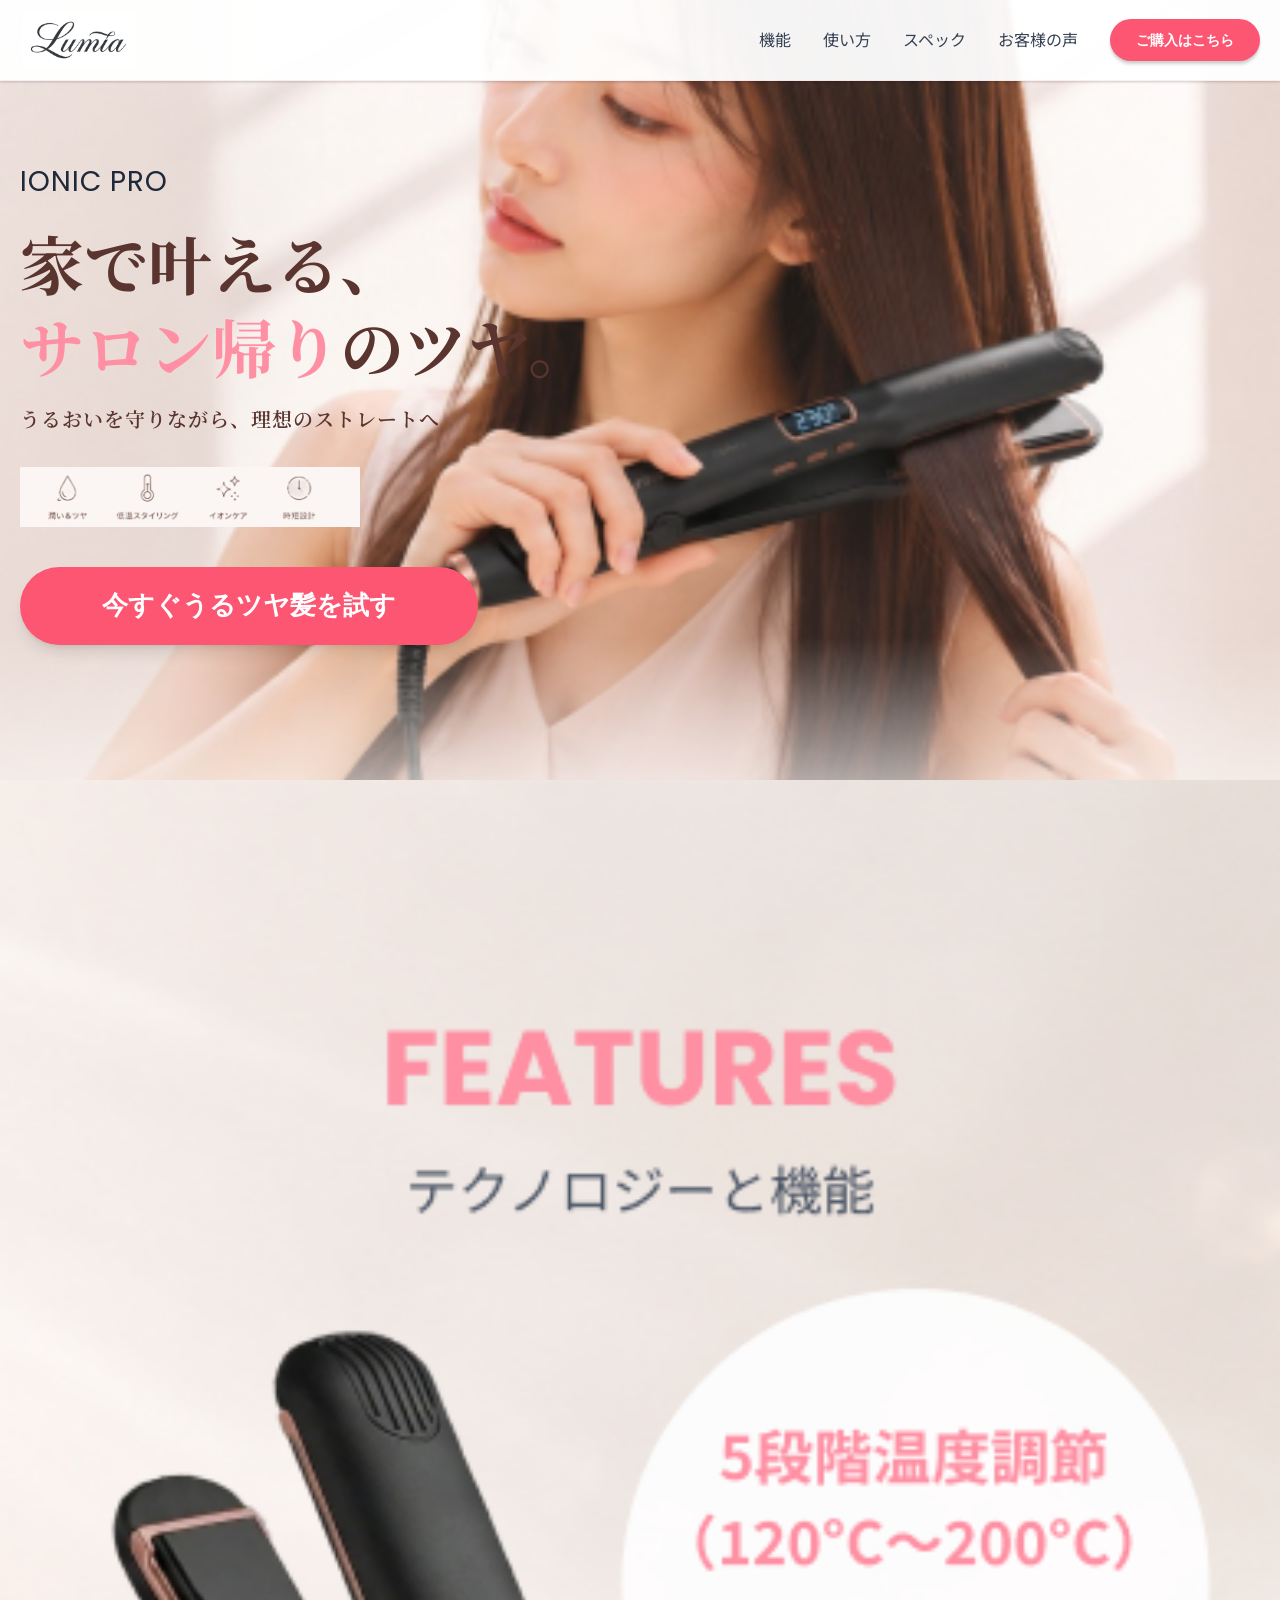
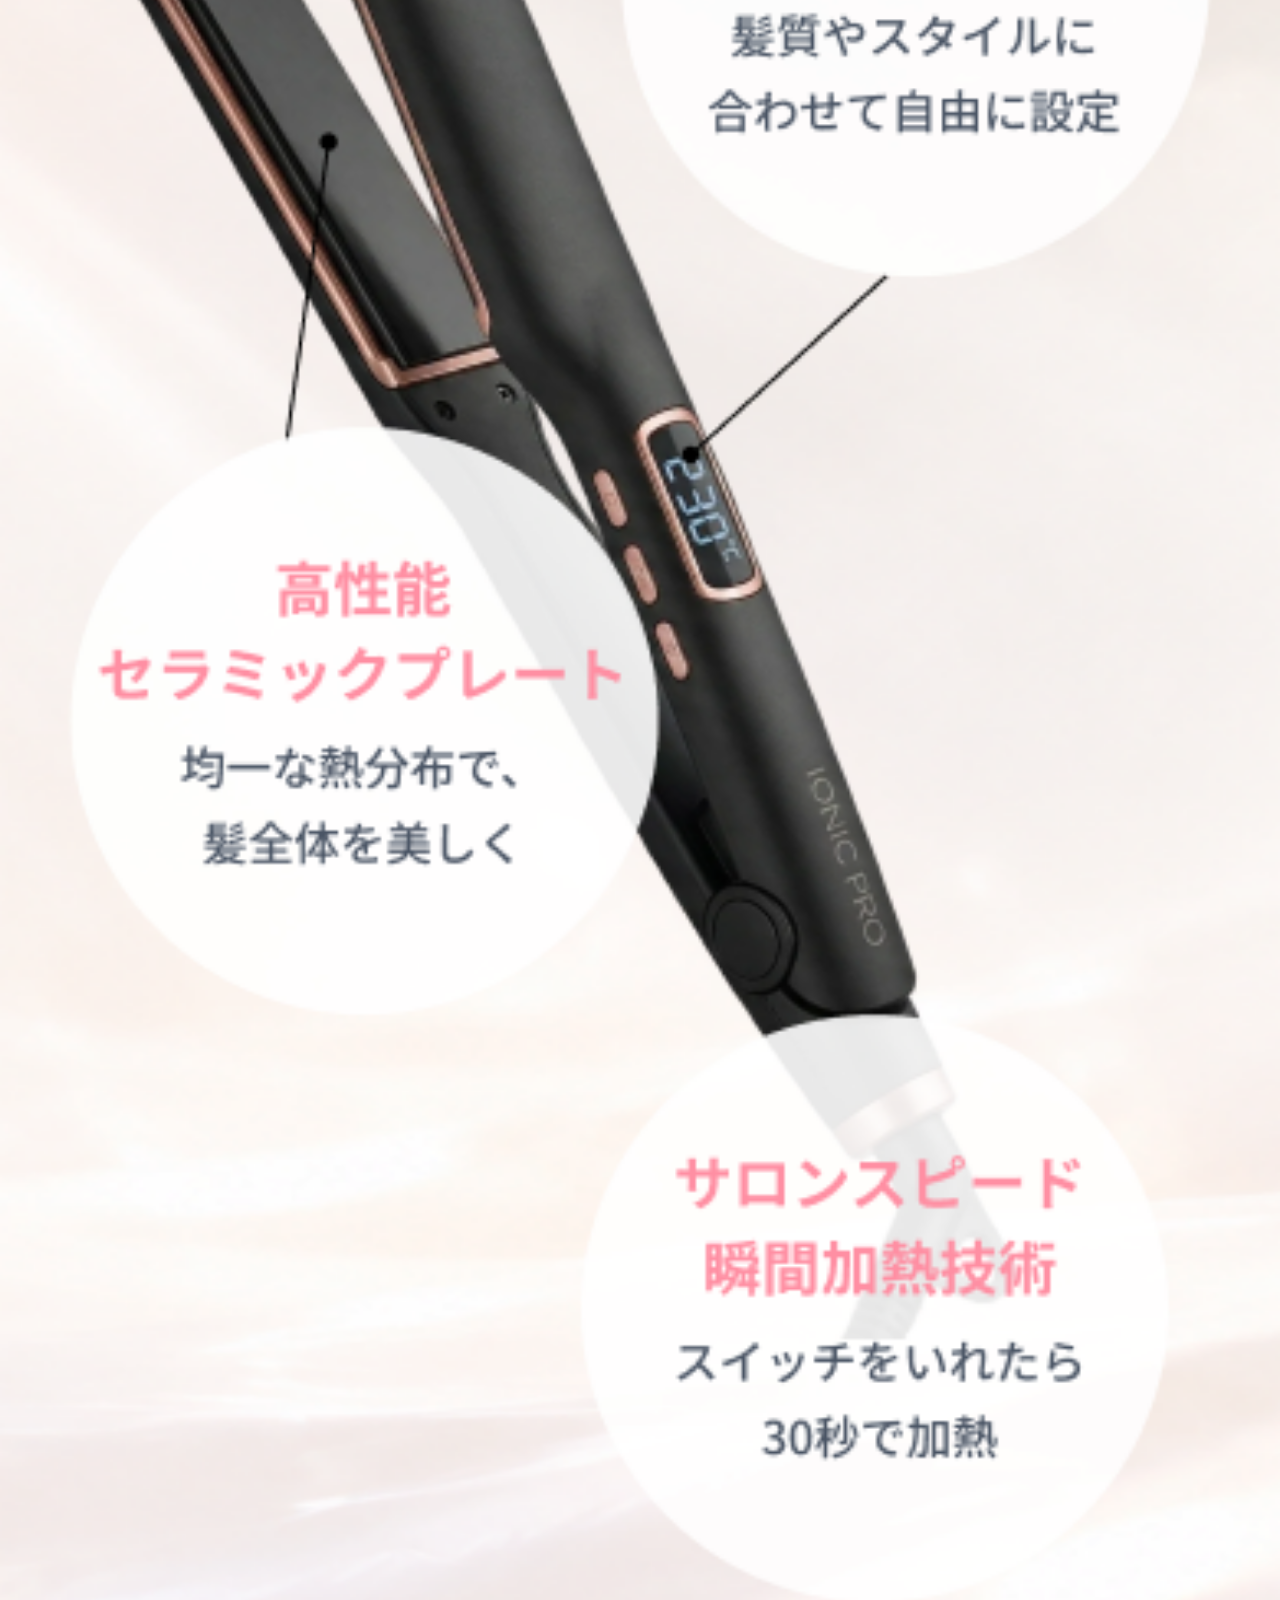
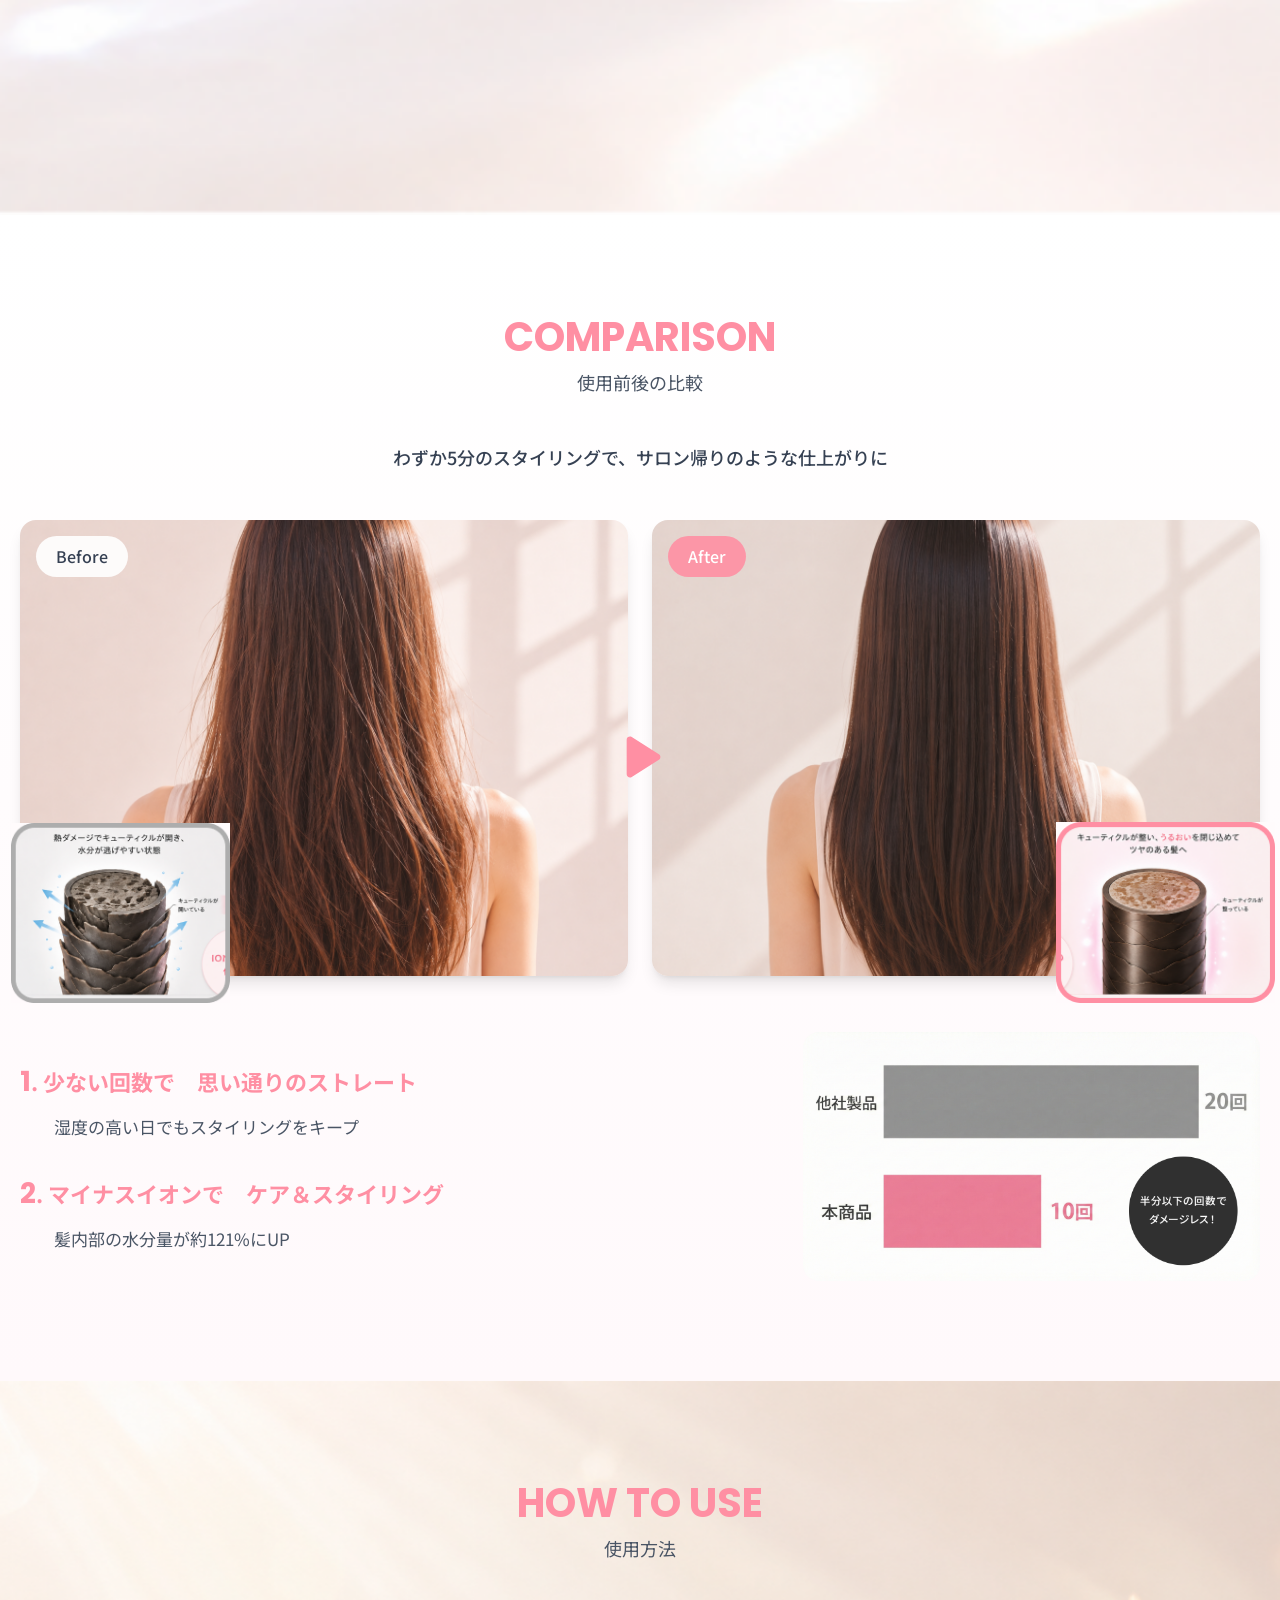
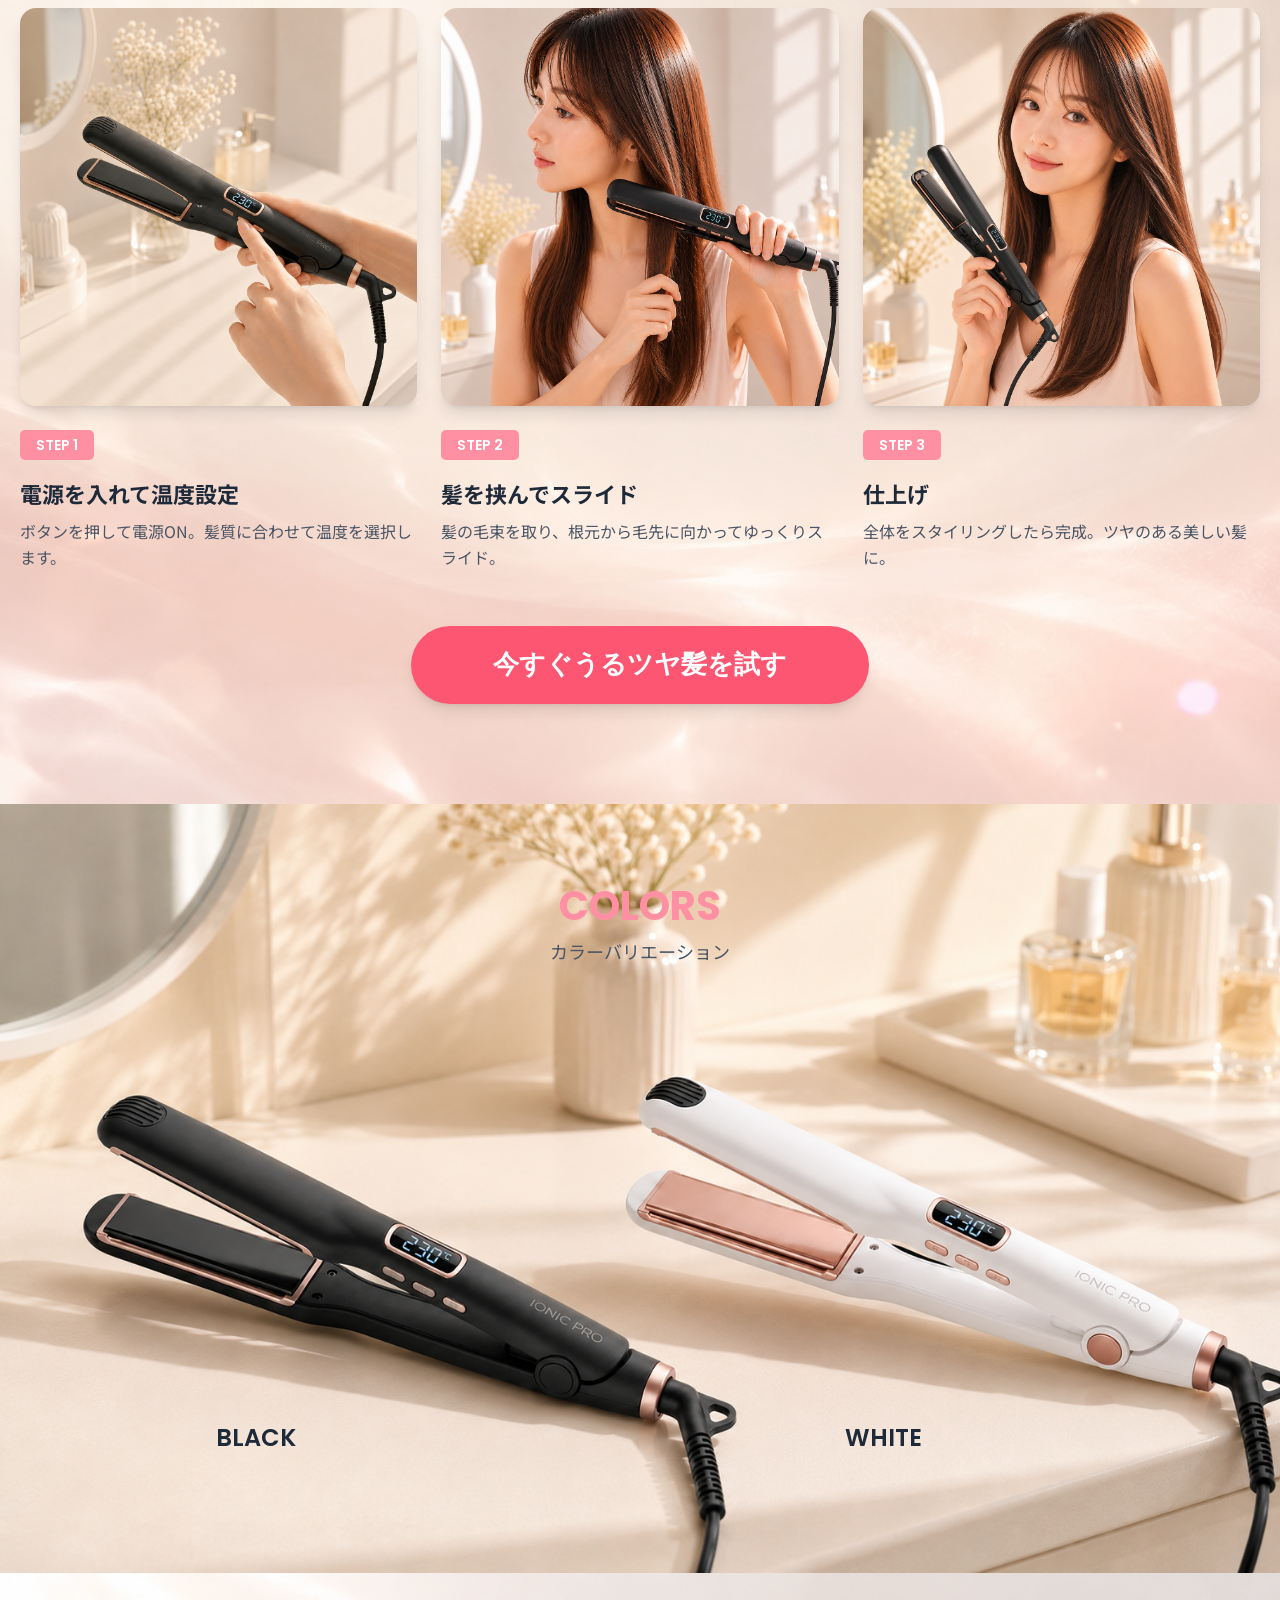
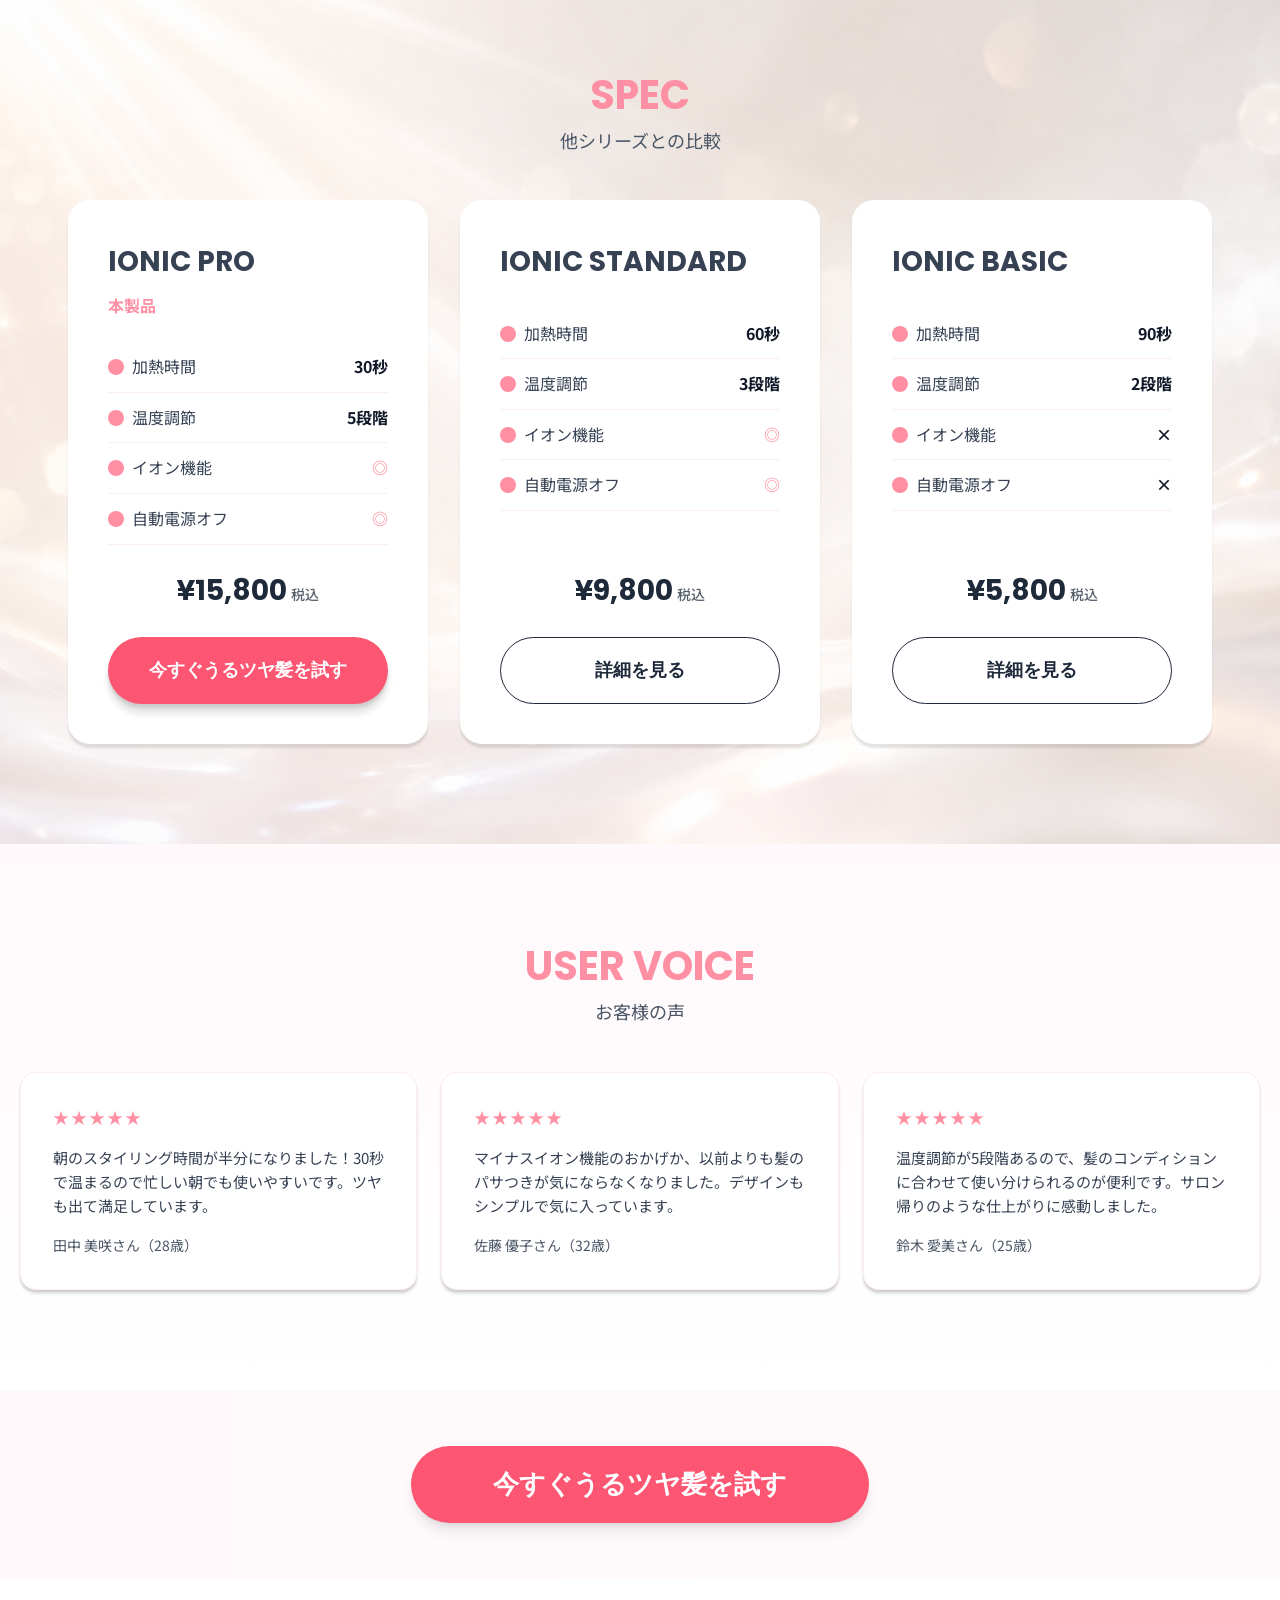
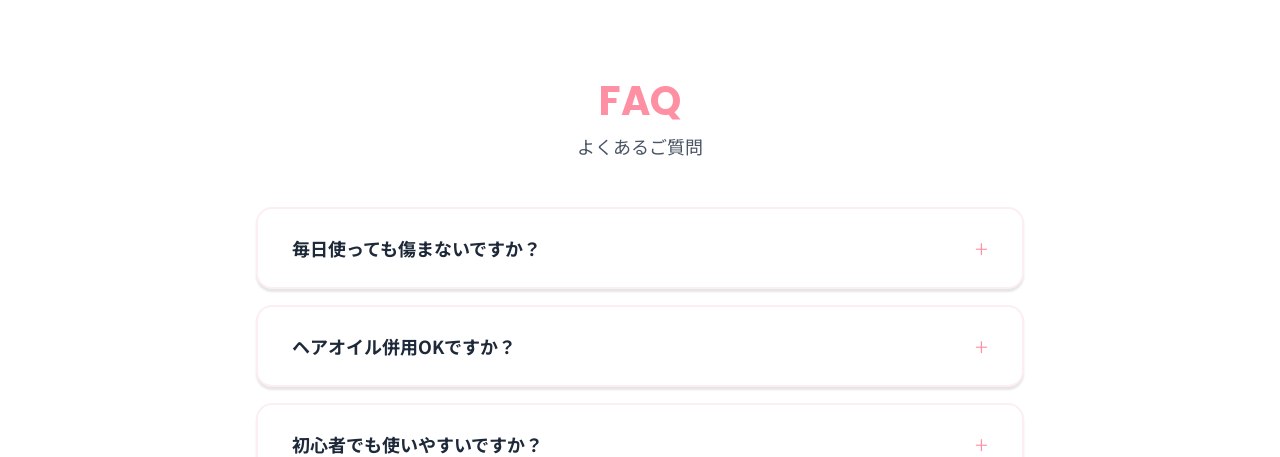
<file: index.html>
<!DOCTYPE html>
<html lang="ja">
<head>
<meta charset="UTF-8">
<meta name="viewport" content="width=device-width, initial-scale=1.0">
<title>IONIC PRO | 家で叶える、サロン帰りのツヤ。</title>
<meta name="description" content="IONIC PRO（イオニックプロ）は、低温スタイリングとマイナスイオンケアで理想のうるツヤストレートを叶えるヘアアイロンです。">
<link rel="preconnect" href="https://fonts.googleapis.com">
<link rel="stylesheet" href="css/base.css">
</head>
<body>

<header class="header">
  <div class="container header__inner">
    <a href="#" class="header__logo">
      <img src="assets/img/header-logo.png" alt="IONIC PRO" width="202" height="58" fetchpriority="high">
    </a>
    <button class="header__menu-btn" id="menuBtn" aria-label="メニューを開く" aria-expanded="false">
      <span></span><span></span><span></span>
    </button>
    <nav class="header__nav" id="headerNav">
      <a href="#features" class="header__link">機能</a>
      <a href="#howtouse" class="header__link">使い方</a>
      <a href="#spec" class="header__link">スペック</a>
      <a href="#uservoice" class="header__link">お客様の声</a>
      <a href="#cta" class="header__cta">ご購入はこちら</a>
    </nav>
  </div>
</header>

<main>
  <section class="hero">
    <div class="hero__photo">
      <picture>
        <source media="(max-width: 768px)" srcset="assets/img/hero-photo-sp.png">
        <img src="assets/img/fv-hero.png" alt="IONIC PROでストレートヘアをセットする女性" class="hero__bg" fetchpriority="high">
      </picture>
      <div class="hero__bg-fade" aria-hidden="true"></div>
    </div>
    <div class="hero__inner">
      <img src="assets/img/hero-brand.png" alt="IONIC PRO" class="hero__brand-img" width="126" height="23">
      <p class="hero__brand">IONIC PRO</p>
      <h1 class="hero__title">家で叶える、<br><span>サロン帰り</span>のツヤ。</h1>
      <p class="hero__desc">うるおいを守りながら、理想のストレートへ</p>
      <picture>
        <source media="(max-width: 768px)" srcset="assets/img/hero-icons-sp.png">
        <img src="assets/img/hero-icons.png" alt="潤い&amp;ツヤ、低温スタイリング、イオンケア、時短設計" class="hero__icons" width="653" height="128" fetchpriority="high">
      </picture>
      <a href="#cta" class="btn-primary">今すぐうるツヤ髪を試す</a>
    </div>
  </section>

  <section id="features" data-src="partials/features.html" class="lazy-section"></section>
  <section id="comparison" data-src="partials/comparison.html" class="lazy-section"></section>
  <section id="howtouse" data-src="partials/howtouse.html" class="lazy-section"></section>
  <section id="colors" data-src="partials/colors.html" class="lazy-section"></section>
  <section id="spec" data-src="partials/spec.html" class="lazy-section"></section>
  <section id="uservoice" data-src="partials/uservoice.html" class="lazy-section"></section>
  <section id="cta" data-src="partials/cta.html" class="lazy-section"></section>
  <section id="faq" data-src="partials/faq.html" class="lazy-section"></section>
  <section id="finalcta" data-src="partials/finalcta.html" class="lazy-section"></section>
  <section id="otherseries" data-src="partials/otherseries.html" class="lazy-section"></section>
</main>

<footer id="footer" data-src="partials/footer.html" class="lazy-section"></footer>

<script src="js/main.js" defer></script>
</body>
</html>
</file>
<file: css/base.css>
@import url("https://fonts.googleapis.com/css2?family=Poppins:wght@600;700&family=Noto+Sans+JP:wght@400;500;700&family=Noto+Serif+JP:wght@600;700&display=swap");

:root {
  --color-accent: #ff8fa3;
  --color-cta: #fd5673;
  --color-heading: #1e2939;
  --color-text: #4a5565;
  --color-text-dark: #364153;
  --color-border: rgba(246, 198, 211, 0.3);
  --font-en: "Poppins", sans-serif;
  --font-jp: "Noto Sans JP", sans-serif;
  --font-jp-serif: "Noto Serif JP", serif;
  --container-width: 1280px;
}

* {
  margin: 0;
  padding: 0;
  box-sizing: border-box;
}

.sp-break {
  display: none;
}

@media (max-width: 768px) {
  .sp-break {
    display: inline;
  }
}

html {
  scroll-behavior: smooth;
  -webkit-text-size-adjust: 100%;
  text-size-adjust: 100%;
}

html,
body {
  overflow-x: hidden;
}

body {
  font-family: var(--font-jp);
  color: var(--color-text-dark);
  line-height: 1.6;
  background: #fff;
  overflow-wrap: break-word;
  line-break: strict;
}

img,
video,
svg {
  display: block;
  max-width: 100%;
  height: auto;
}

a {
  text-decoration: none;
  color: inherit;
}

button {
  font-family: inherit;
  border: none;
  background: none;
  cursor: pointer;
}

.container {
  width: 100%;
  max-width: var(--container-width);
  margin: 0 auto;
  padding: 0 20px;
}

.section-head {
  display: flex;
  flex-direction: column;
  align-items: center;
  gap: 12px;
  text-align: center;
  margin-bottom: 48px;
}

.section-head__en {
  font-family: var(--font-en);
  font-weight: 700;
  font-size: 40px;
  line-height: 1.1;
  color: var(--color-accent);
}

.section-head__ja {
  font-family: var(--font-jp);
  font-size: 18px;
  line-height: 1.3;
  color: var(--color-text);
}

.btn-primary {
  display: inline-flex;
  align-items: center;
  justify-content: center;
  padding: 16px 80px;
  border-radius: 999px;
  border: 2px solid transparent;
  background: var(--color-cta);
  color: #fff;
  font-family: var(--font-en);
  font-weight: 700;
  font-size: 26px;
  box-shadow: 0 10px 15px -3px rgba(0, 0, 0, 0.1), 0 4px 6px -4px rgba(0, 0, 0, 0.1);
  transition: transform 0.2s ease, box-shadow 0.2s ease, background 0.2s ease, color 0.2s ease, border-color 0.2s ease;
}

.btn-primary:hover {
  transform: translateY(-2px);
  background: #fff;
  color: var(--color-cta);
  border-color: var(--color-cta);
  box-shadow: 0 14px 20px -3px rgba(0, 0, 0, 0.15), 0 6px 8px -4px rgba(0, 0, 0, 0.15);
}

.btn-primary--small {
  padding: 20px 64px;
  font-size: 20px;
}

/* Header */
.header {
  position: fixed;
  top: 0;
  left: 0;
  right: 0;
  z-index: 100;
  background: rgba(255, 255, 255, 0.95);
  border-bottom: 1px solid var(--color-border);
  box-shadow: 0 1px 3px 0 rgba(0, 0, 0, 0.1), 0 1px 2px 0 rgba(0, 0, 0, 0.1);
}

.header__inner {
  display: flex;
  align-items: center;
  justify-content: space-between;
  height: 80px;
}

.header__logo img {
  height: 58px;
  width: auto;
}

.header__nav {
  display: flex;
  align-items: center;
  gap: 32px;
}

.header__link {
  font-size: 16px;
  color: var(--color-text-dark);
}

.header__cta {
  display: inline-flex;
  align-items: center;
  justify-content: center;
  padding: 8px 24px;
  border-radius: 50px;
  border: 2px solid transparent;
  background: var(--color-cta);
  color: #fff;
  font-family: var(--font-en);
  font-weight: 700;
  font-size: 14px;
  box-shadow: 0 4px 3px rgba(0, 0, 0, 0.1), 0 2px 2px rgba(0, 0, 0, 0.1);
  white-space: nowrap;
  transition: background 0.2s ease, color 0.2s ease, border-color 0.2s ease;
}

.header__cta:hover {
  background: #fff;
  color: var(--color-cta);
  border-color: var(--color-cta);
}

.header__menu-btn {
  display: none;
  flex-direction: column;
  gap: 5px;
  padding: 8px;
}

.header__menu-btn span {
  width: 24px;
  height: 2px;
  background: var(--color-text-dark);
}

/* Hero / First view */
.hero {
  position: relative;
  padding-top: 80px;
  min-height: 780px;
  overflow: hidden;
  background: #f6e9e6;
}

.hero__photo {
  position: absolute;
  inset: 0;
  z-index: 0;
}

.hero__bg {
  width: 100%;
  height: 100%;
  object-fit: cover;
}

.hero__bg-fade {
  display: none;
}

.hero__inner {
  position: relative;
  z-index: 1;
  max-width: var(--container-width);
  margin: 0 auto;
  padding: 80px 20px;
}

.hero__brand-img {
  display: none;
}

.hero__brand {
  font-family: var(--font-en);
  font-size: 28px;
  color: var(--color-heading);
  margin-bottom: 16px;
  letter-spacing: 1px;
}

.hero__title {
  font-family: var(--font-jp-serif);
  font-weight: 700;
  color: #5a342e;
  font-size: 64px;
  line-height: 1.3;
  margin-bottom: 16px;
}

.hero__title span {
  color: var(--color-accent);
}

.hero__desc {
  font-family: var(--font-jp-serif);
  font-weight: 600;
  font-size: 20px;
  letter-spacing: 1px;
  color: #5a342e;
  margin-bottom: 32px;
}

.hero__icons {
  width: 340px;
  max-width: 100%;
  height: auto;
  margin-bottom: 40px;
}

@media (max-width: 768px) {
  .header__nav {
    position: fixed;
    top: 80px;
    left: 0;
    right: 0;
    flex-direction: column;
    align-items: flex-start;
    gap: 0;
    background: #fff;
    box-shadow: 0 4px 6px -4px rgba(0, 0, 0, 0.1);
    transform: translateY(-10px);
    opacity: 0;
    pointer-events: none;
    transition: opacity 0.2s ease, transform 0.2s ease;
  }

  .header__nav.is-open {
    opacity: 1;
    transform: translateY(0);
    pointer-events: auto;
  }

  .header__link {
    width: 100%;
    padding: 16px 24px;
    border-bottom: 1px solid var(--color-border);
  }

  .header__cta {
    margin: 16px 24px;
  }

  .header__menu-btn {
    display: flex;
  }

  .hero {
    min-height: auto;
    padding-top: 80px;
    padding-bottom: 64px;
    background: #fbf6f3;
  }

  .hero__photo {
    position: relative;
    inset: auto;
    height: 340px;
  }

  .hero__bg-fade {
    display: block;
    position: absolute;
    inset: 0;
    background: linear-gradient(to bottom, rgba(251, 246, 243, 0) 72%, #fbf6f3 93%);
  }

  .hero__inner {
    position: static;
    max-width: 100%;
    padding: 0 20px 0;
  }

  .hero__brand {
    display: none;
  }

  .hero__brand-img {
    display: block;
    width: 126px;
    height: 23px;
    margin-bottom: 16px;
  }

  .hero__title {
    font-size: clamp(28px, 9vw, 38px);
    font-weight: 600;
  }

  .hero__desc {
    font-size: clamp(13px, 4.2vw, 16px);
    letter-spacing: normal;
  }

  .hero__icons {
    width: 350px;
  }

  .section-head__en {
    font-size: 28px;
  }

  .btn-primary,
  .btn-primary--small {
    width: 100%;
    padding: 16px 20px;
    font-size: 18px;
    white-space: nowrap;
  }
}
</file>
